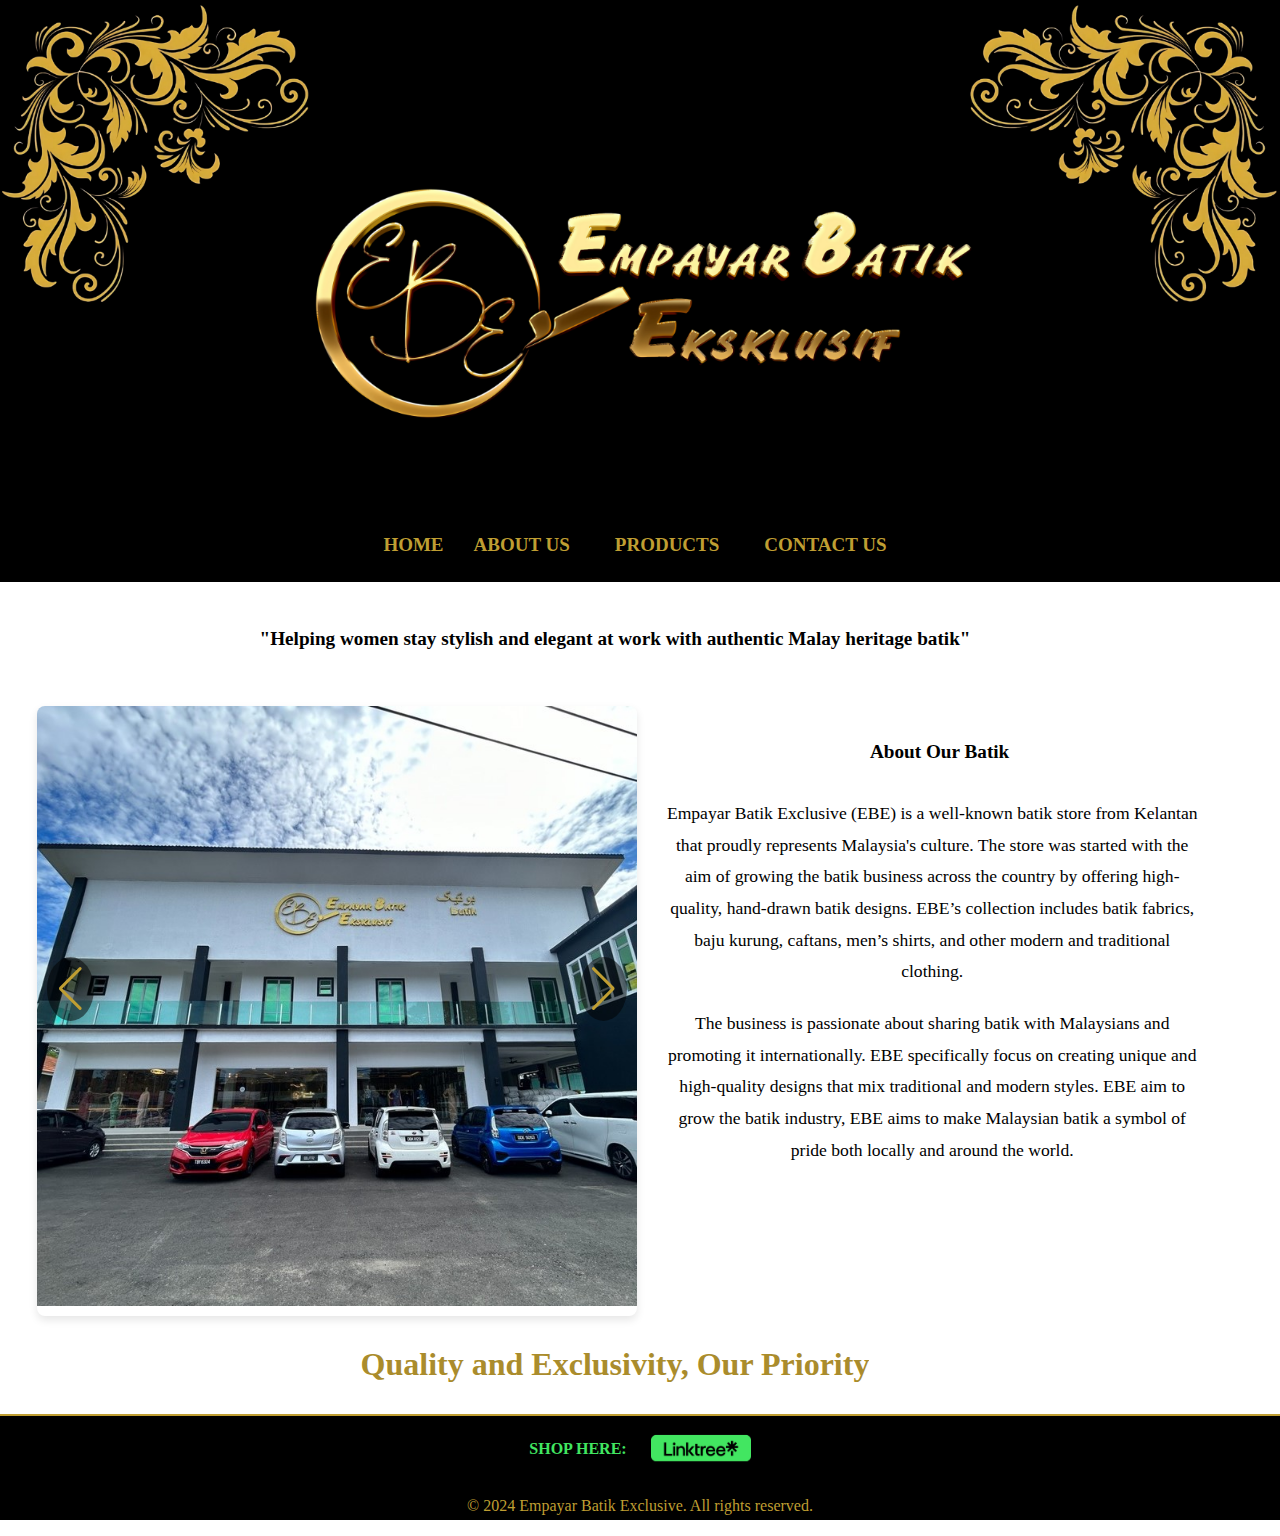
<file: index.html>
<!DOCTYPE html>
<html lang="en">
<head>
    <meta charset="UTF-8">
    <meta name="viewport" content="width=device-width, initial-scale=1.0">
    <meta name="description" content="Explore Empayar Batik Exclusive. A leading batik store from Kelantan offering exclusive hand-drawn batik, baju kurung, caftans, and more. Proudly promoting Malaysia's heritage globally.">
    <title>Empayar Batik Exclusive</title>
    <link rel="icon" type="image/PNG" sizes="32x32" href="logo-ebe/iconebe.PNG">
    <link href="https://fonts.googleapis.com/css2?family=Pacifico&display=swap" rel="stylesheet">
    <link rel="stylesheet" href="ebe.css">
    <link rel="stylesheet" href="https://unpkg.com/swiper/swiper-bundle.min.css">
    <script src="https://unpkg.com/swiper/swiper-bundle.min.js"></script>
</head>
    
<body>
    <img src="logo-ebe/header photo.png" alt="HEADER LOGO" class="header-photo">
    
    <!-- Header -->
    <header>
        <div class="menu-toggle" id="mobile-menu">
            <span class="bar"></span>
            <span class="bar"></span>
            <span class="bar"></span>
        </div>
        <nav id="nav-menu">
            <a href="index.html">HOME</a>
            <a href="profile.html">ABOUT US</a>
            <div class="dropdown">
                <a href="products.html" class="dropbtn">PRODUCTS</a>
                <div class="dropdown-content">
                    <a href="kaftan.html">Caftan</a>
                    <a href="jubah.html">Jubah</a>
                    <a href="blouse.html">Blouse</a>
                    <a href="baju-kurung.html">Baju Kurung</a>
                    <a href="short-sleeve-shirt.html">Short Sleeve Men Shirt</a>
                    <a href="long-sleeve-shirt.html">Long Sleeve Men Shirt</a>
                    <a href="kain-pasang-cotton.html">Kain Pasang Cotton</a>
                    <a href="kain-pasang-crepe.html">Kain Pasang Sutera Crepe</a>
                </div>
            </div>
            <a href="contact.html">CONTACT US</a>
        </nav>
    </header>

    <!-- Main Content -->
    <main>
        <p class="fade-in-special">"Helping women stay stylish and elegant at work with authentic Malay heritage batik"</p>
        <div class="content-wrapper">
            <!-- Photo Box -->
            <div class="photo-box">
                <div class="swiper-container">
                    <div class="swiper-wrapper">
                        <div class="swiper-slide"><img src="img index/home 1.jpg" alt="Image 1"></div>
                        <div class="swiper-slide"><img src="img index/home 2.jpg" alt="Image 2"></div>
                        <div class="swiper-slide"><img src="img index/home 3.jpg" alt="Image 3"></div>
                        <div class="swiper-slide"><img src="img index/home 4.jpg" alt="Image 4"></div>
                        <div class="swiper-slide"><img src="img index/home 5.jpg" alt="Image 5"></div>
                        <div class="swiper-slide"><img src="img index/home 6.jpg" alt="Image 6"></div>
                    </div>
                    <!-- Navigation Buttons -->
                    <div class="swiper-button-prev"></div>
                    <div class="swiper-button-next"></div>
                </div>
            </div>
            
            <!-- Text Content -->
            <div class="text-content">
                <h3>About Our Batik</h3>
                <p>Empayar Batik Exclusive (EBE) is a well-known batik store from Kelantan that proudly represents Malaysia's culture. The store was started with the aim of growing the batik business across the country by offering high-quality, hand-drawn batik designs. EBE’s collection includes batik fabrics, baju kurung, caftans, men’s shirts, and other modern and traditional clothing.</p>
                <p>The business is passionate about sharing batik with Malaysians and promoting it internationally. EBE specifically focus on creating unique and high-quality designs that mix traditional and modern styles. EBE aim to grow the batik industry, EBE aims to make Malaysian batik a symbol of pride both locally and around the world.</p>
            </div>
        </div>

        <p class="animated-text">Quality and Exclusivity, Our Priority</p>
    </main>

    <!-- Footer -->
    <footer>
        <div>
            <span class="shop-here">SHOP HERE:</span>
            <a href="https://linktr.ee/empayarbatikexclusive" target="_blank" rel="noopener noreferrer">
                <img src="logos/linktree.png" 
                     alt="Linktree Logo" 
                     class="linktree-logo">
            </a>
        </div>
        <p>&copy; 2024 Empayar Batik Exclusive. All rights reserved.</p>
    </footer>
    
    <!-- Scripts -->
    <script>
        // Mobile Menu Toggle
        const mobileMenu = document.getElementById('mobile-menu');
        const navMenu = document.getElementById('nav-menu');

        mobileMenu.addEventListener('click', () => {
            navMenu.classList.toggle('active');
        });

        // Swiper Initialization
        var swiper = new Swiper('.swiper-container', {
            slidesPerView: 1,
            spaceBetween: 10,
            navigation: {
                nextEl: '.swiper-button-next',
                prevEl: '.swiper-button-prev',
            },
            loop: true,
            autoplay: {
                delay: 2500,
                disableOnInteraction: false,
            },
        });

        // Sticky Header
        window.onscroll = function() {
            stickyHeader();
        };

        var header = document.querySelector('header');
        var sticky = header.offsetTop;

        function stickyHeader() {
            if (window.pageYOffset > sticky) {
                header.classList.add("fixed-header");
            } else {
                header.classList.remove("fixed-header");
            }
        }
    </script>
</body>
</html>
</file>
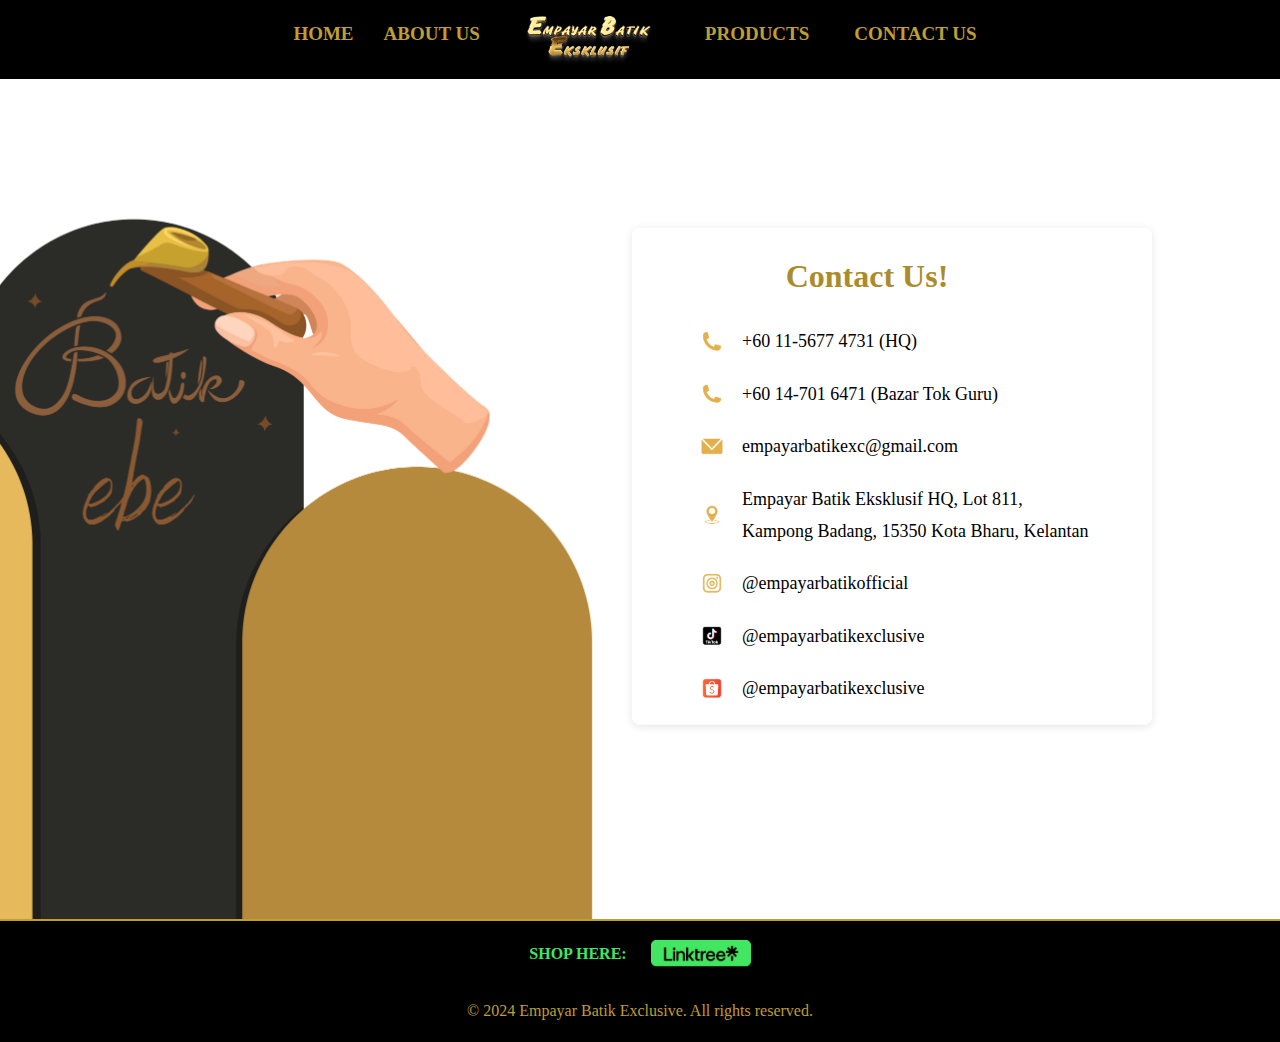
<file: contact.html>
<!DOCTYPE html>
<html lang="en">
    <head>
        <meta charset="UTF-8">
        <meta name="viewport" content="width=device-width, initial-scale=1.0">
        <meta name="description" content="Explore Empayar Batik Exclusive. A leading batik store from Kelantan offering exclusive hand-drawn batik, baju kurung, caftans, and more. Proudly promoting Malaysia's heritage globally.">
        <title>Empayar Batik Exclusive</title>
        <link rel="icon" type="image/PNG" sizes="32x32" href="logo-ebe/iconebe.PNG">
        <link href="https://fonts.googleapis.com/css2?family=Pacifico&display=swap" rel="stylesheet">
        <link rel="stylesheet" href="ebe.css">
    </head>

<body class="contact-page">
    <header>
        <div class="menu-toggle" id="mobile-menu">
            <span class="bar"></span>
            <span class="bar"></span>
            <span class="bar"></span>
        </div>
        <nav id="nav-menu">
 <!--       <a href="index.html" class="logo-link">
                <img src="logo-ebe/iconebe.PNG" alt="HEADER LOGO" class="header-img">
            </a>-->                     
            <a href="index.html">HOME</a>
            <a href="profile.html">ABOUT US</a>
            
            <!-- Image inserted here -->
            <a href="index.html" class="logo-between">
                <img src="logo-ebe/wordebe.PNG" alt="LOGO IMAGE" class="logo-image">
            </a>
    
            <div class="dropdown">
                <a href="products.html" class="dropbtn">PRODUCTS</a>
                <div class="dropdown-content">
                    <a href="kaftan.html">Caftan</a>
                    <a href="jubah.html">Jubah</a>
                    <a href="blouse.html">Blouse</a>
                    <a href="baju-kurung.html">Baju Kurung</a>
                    <a href="short-sleeve-shirt.html">Short Sleeve Men Shirt</a>
                    <a href="long-sleeve-shirt.html">Long Sleeve Men Shirt</a>
                    <a href="kain-pasang-cotton.html">Kain Pasang Cotton</a>
                    <a href="kain-pasang-crepe.html">Kain Pasang Sutera Crepe</a>
                </div>
            </div>
            <a href="contact.html">CONTACT US</a>
        </nav>
    </header>

    <main>
        <section class="contact-info">
            <p class="animated-text">Contact Us!</p>
            <div class="contact-item">
                <img src="logos/phone.png" alt="Phone">
                <a href="https://wa.link/kldabl">+60 11-5677 4731 (HQ)</a>
            </div>
            <div class="contact-item">
                <img src="logos/phone.png" alt="Phone">
                <a href="https://wa.link/edio3g">+60 14-701 6471 (Bazar Tok Guru)</a>
            </div>
            <div class="contact-item">
                <img src="logos/email.png" alt="Email">
                <a href="mailto:empayarbatikexc@gmail.com">empayarbatikexc@gmail.com</a>
            </div>
            <div class="contact-item">
                <img src="logos/location.png" alt="Location">
                <a href="https://maps.app.goo.gl/1e1bDQJQm6b8pzWu6" target="_blank" rel="noopener noreferrer">
                    Empayar Batik Eksklusif HQ, Lot 811, Kampong Badang, 15350 Kota Bharu, Kelantan
                </a>
            </div>
            <div class="contact-item">
                <img src="logos/insta.png" alt="Instagram">
                <a href="https://www.instagram.com/empayarbatikofficial" target="_blank" rel="noopener noreferrer">
                    @empayarbatikofficial
                </a>
            </div>
            <div class="contact-item">
                <img src="logos/tiktok.png" alt="TikTok">
                <a href="https://www.tiktok.com/@empayarbatikexclusive" target="_blank" rel="noopener noreferrer">
                    @empayarbatikexclusive
                </a>
            </div>
            <div class="contact-item">
                <img src="logos/shopee.png" alt="Shopee">
                <a href="https://shopee.com/empayarbatikexclusive" target="_blank" rel="noopener noreferrer">
                    @empayarbatikexclusive
                </a>
            </div>
        </section>
    </main>    

    <footer>
        <div>
            <span class="shop-here">SHOP HERE:</span>
            <a href="https://linktr.ee/empayarbatikexclusive" target="_blank" rel="noopener noreferrer">
                <img src="logos/linktree.png" 
                     alt="Linktree Logo" 
                     class="linktree-logo">
            </a>
        </div>
        <p>&copy; 2024 Empayar Batik Exclusive. All rights reserved.</p>
    </footer>
    <script>
        // JavaScript to make header sticky after scrolling past the header photo
        window.onscroll = function() {
            stickyHeader();
        };
    
        var header = document.querySelector('header');
        var sticky = header.offsetTop;
    
        function stickyHeader() {
            if (window.pageYOffset > sticky) {
                header.classList.add("fixed-header");
            } else {
                header.classList.remove("fixed-header");
            }
        }
    
        // JavaScript for mobile menu toggle
        const mobileMenu = document.getElementById("mobile-menu");
        const navMenu = document.getElementById("nav-menu");

        // Toggle the 'active' class to show/hide the nav menu
        mobileMenu.addEventListener("click", function() {
            navMenu.classList.toggle("active");
        });
    </script>
</body>
</html>
</file>
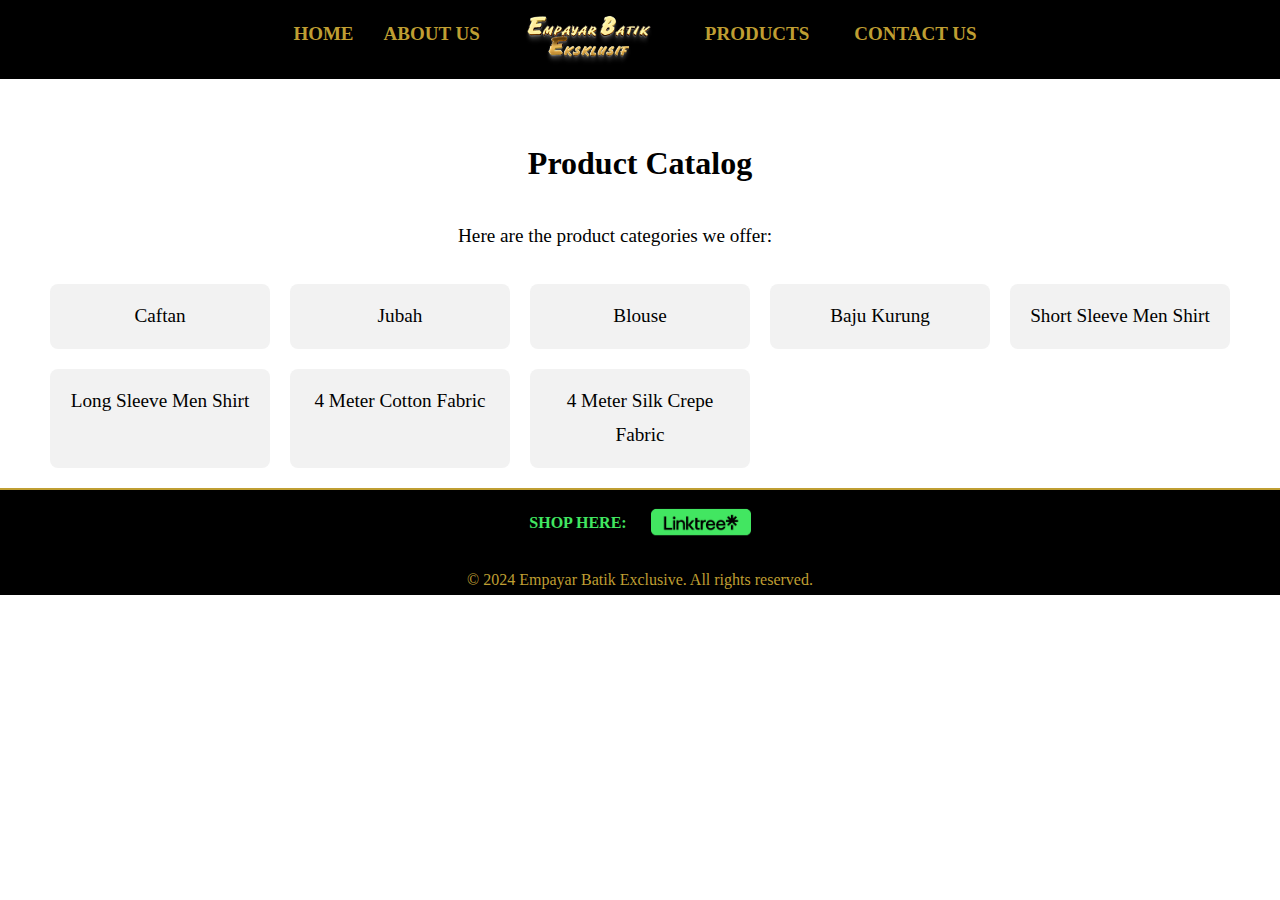
<file: products.html>
<!DOCTYPE html>
<html lang="en">
    <head>
        <meta charset="UTF-8">
        <meta name="viewport" content="width=device-width, initial-scale=1.0">
        <meta name="description" content="Explore Empayar Batik Exclusive. A leading batik store from Kelantan offering exclusive hand-drawn batik, baju kurung, caftans, and more. Proudly promoting Malaysia's heritage globally.">
        <title>Empayar Batik Exclusive</title>
        <link rel="icon" type="image/PNG" sizes="32x32" href="logo-ebe/iconebe.PNG">
        <link href="https://fonts.googleapis.com/css2?family=Pacifico&display=swap" rel="stylesheet">
        <link rel="stylesheet" href="ebe.css">
        <link rel="stylesheet" href="https://unpkg.com/swiper/swiper-bundle.min.css">
        <script src="https://unpkg.com/swiper/swiper-bundle.min.js"></script>
    </head>

<body>
    <header>
        <div class="menu-toggle" id="mobile-menu">
            <span class="bar"></span>
            <span class="bar"></span>
            <span class="bar"></span>
        </div>
        <nav id="nav-menu">
 <!--       <a href="index.html" class="logo-link">
                <img src="logo-ebe/iconebe.PNG" alt="HEADER LOGO" class="header-img">
            </a>-->                     
            <a href="index.html">HOME</a>
            <a href="profile.html">ABOUT US</a>
            
            <!-- Image inserted here -->
            <a href="index.html" class="logo-between">
                <img src="logo-ebe/wordebe.PNG" alt="LOGO IMAGE" class="logo-image">
            </a>
    
            <div class="dropdown">
                <a href="products.html" class="dropbtn">PRODUCTS</a>
                <div class="dropdown-content">
                    <a href="kaftan.html">Caftan</a>
                    <a href="jubah.html">Jubah</a>
                    <a href="blouse.html">Blouse</a>
                    <a href="baju-kurung.html">Baju Kurung</a>
                    <a href="short-sleeve-shirt.html">Short Sleeve Men Shirt</a>
                    <a href="long-sleeve-shirt.html">Long Sleeve Men Shirt</a>
                    <a href="kain-pasang-cotton.html">Kain Pasang Cotton</a>
                    <a href="kain-pasang-crepe.html">Kain Pasang Sutera Crepe</a>
                </div>
            </div>
            <a href="contact.html">CONTACT US</a>
        </nav>
    </header>
    
    <main>
        <h2>Product Catalog</h2>
        <p>Here are the product categories we offer:</p>
        <div class="product-list">
            <a href="kaftan.html" class="product-item">Caftan</a>
            <a href="jubah.html" class="product-item">Jubah</a>
            <a href="blouse.html" class="product-item">Blouse</a>
            <a href="baju-kurung.html" class="product-item">Baju Kurung</a>
            <a href="short-sleeve-shirt.html" class="product-item">Short Sleeve Men Shirt</a>
            <a href="long-sleeve-shirt.html" class="product-item">Long Sleeve Men Shirt</a>
            <a href="kain-pasang-cotton.html" class="product-item">4 Meter Cotton Fabric</a>
            <a href="kain-pasang-crepe.html" class="product-item">4 Meter Silk Crepe Fabric</a>
        </div>
    </main>

    <footer>
        <div>
            <span class="shop-here">SHOP HERE:</span>
            <a href="https://linktr.ee/empayarbatikexclusive" target="_blank" rel="noopener noreferrer">
                <img src="logos/linktree.png" 
                     alt="Linktree Logo" 
                     class="linktree-logo">
            </a>
        </div>
        <p>&copy; 2024 Empayar Batik Exclusive. All rights reserved.</p>
    </footer>
    
    <script>
        // JavaScript to make header sticky after scrolling past the header photo
        window.onscroll = function() {
            stickyHeader();
        };
    
        var header = document.querySelector('header');
        var sticky = header.offsetTop;
    
        function stickyHeader() {
            if (window.pageYOffset > sticky) {
                header.classList.add("fixed-header");
            } else {
                header.classList.remove("fixed-header");
            }
        }
    
        // JavaScript for mobile menu toggle
        const mobileMenu = document.getElementById("mobile-menu");
        const navMenu = document.getElementById("nav-menu");

        // Toggle the 'active' class to show/hide the nav menu
        mobileMenu.addEventListener("click", function() {
            navMenu.classList.toggle("active");
        });
    </script>
</body>
</html>
</file>
<file: ebe.css>
/* General Styling */
body {
    font-family: 'Times New Roman', serif;
    background-color: white !important;
    color: black;
    margin: 0;
    padding: 0;
    line-height: 1.8;
    overflow-x: hidden;
}

html {
    margin: 0;
    padding: 0;
    overflow-x: hidden;
}

/* Header Styling */
header {
    background: black;
    color: #bf9e32;
    padding: 10px;
    display: flex;
    align-items: flex-start;
    justify-content: center;
    position: relative;
    margin-top: -10px;
    transition: transform 0.3s ease-in-out;
    z-index: 1000;
}

/* Fixed Header after scroll */
.fixed-header {
    position: fixed;
    top: 0;
    left: 0;
    width: 100%;
    background-color: black;
    z-index: 1000;
    transform: translateY(0);
}

/* Header Photo Styling */
.header-photo {
    width: 100%;
    height: auto;
    margin: 0 auto;
    background-color: black;
    margin-top: 0;
}

header:not(.fixed-header) {
    transform: translateY(0);
}

/* Logo Image Styling */
.header-img {
    width: 100px;
    height: auto;
    display: block;
}

/* Styling for the logo placed between ABOUT US and PRODUCTS & SERVICES */
.logo-between {
    display: flex;
    justify-content: center;
    align-items: center;
}

.logo-image {
    width: 150px; /* Adjust width as needed */
    height: auto;
    margin: 0; /* Adds spacing around the logo */
}

/* Mobile Menu Toggle */
.menu-toggle {
    display: none;
    flex-direction: column;
    cursor: pointer;
    margin-right: 10px;
}

.menu-toggle .bar {
    background-color: #bf9e32;
    height: 5px;
    width: 20px;
    margin: 3px 0;
    border-radius: 3px;
}

/* Responsive Navigation */
nav {
    display: flex;
    justify-content: space-around;
    align-items: center;
    flex-wrap: wrap;
}

#nav-menu a {
    margin: 0 10px;
    text-decoration: none;
    color: #bf9e32;
    font-size: 19px;
    margin-right: 20px;
}

#nav-menu {
    display: flex;
    flex-wrap: wrap;
    justify-content: space-around;
    align-items: center;
    font-size: 16px;
    font-weight: bold;
}

/* Mobile Navigation */
@media (max-width: 700px) {
    .logo-image {
        display: block; /* Keeps it as a block element */
        max-width: 0;   /* Prevents the image from taking up space */
        overflow: hidden; /* Hides the image content */
    }
    /* Hide logo link on mobile
    .logo-link {
        display: none !important; /* Ensure it is not displayed
    }*/
    .menu-toggle {
        display: flex;
        position: absolute; /* Absolute position to place it on the left */
        left: 10px;  /* Adjust the distance from the left edge */
        top: 10px;   /* Optional: Adjust the distance from the top edge */
    }

    #nav-menu {
        display: none;  /* Initially hidden on mobile */
        flex-direction: column;
        text-align: center;
        width: 100%;  /* Ensure the menu takes up full width */
    }

    #nav-menu.active {
        display: flex;  /* Show when the 'active' class is added */
    }
    
    #nav-menu a {
        text-decoration: none;
        color: #bf9e32;
        font-size: 14px;
        margin-right: 20px;
        font-weight: normal;
    }

    header {
        background: black;
        color: #bf9e32;
        padding: 25px;
        display: flex;
        align-items: flex-start;
        justify-content: center;
        margin-top: -10px;
        transition: transform 0.3s ease-in-out;
    }
}

nav a:hover {
    color: white;
    transform: scale(1.1);
}

/* Logo Link Styling */
.logo-link {
    position: absolute;
    left: 0;
    top: 20%;
    display: inline-block;
    z-index: 100;
}

.logo-link:hover {
    transform: scale(1.1);
}

/* Dropdown Styling */
.dropdown {
    position: relative;
    display: inline-block;
    font-size: 16px; /* Adjust font size here */
}

.dropdown .dropbtn {
    color: #bf9e32;
    font-size: 1.2em;
    padding: 10px 15px;
    background-color: black;
    border: none;
    cursor: pointer;
    display: inline-flex;
    align-items: center;
}

.dropdown .dropbtn:hover {
    color: white;
}

.dropdown-content {
    position: absolute;
    background-color: rgba(37, 37, 37, 0.892);
    min-width: 200px;
    z-index: 1;
    left: -15px;
    visibility: hidden;
    opacity: 0;
    transform: translateY(-10px);
    transition: opacity 0.4s ease, transform 0.4s ease; /* Make transition smoother */
}

.dropdown-content a {
    color: #bf9e32;
    padding: 10px 10px;
    text-decoration: none;
    display: block;
    font-size: 1.1em;
    font-weight: normal;
}

.dropdown-content a:hover {
    color: white;
    background-color: #333;
}

.dropdown:hover .dropdown-content {
    visibility: visible;
    opacity: 1;
    transform: translateY(0);
    transition: opacity 0.4s ease, transform 0.4s ease; /* Ensure smoother transition */
}

/* Main Content Styling */
main {
    padding: 30px;
    text-align: center;
}

main h2, main h3, main p {
    color: black;
}

main h2 {
    font-size: 2em;
}

main p {
    font-size: 1.2em;
    margin: 10px 0;
    margin-right: 50px;
}

main h3 {
    font-size: 1.2em;
    margin: 10px 0;
}

.contact-main {
    flex: 1; /* Ensures it takes the same flex behavior as text-content */
    max-width: 48%; /* Matches the width of text-content */
    display: flex;
    flex-direction: column;
    justify-content: center; /* Centers content vertically */
    margin-left: 22%; /* Matches the left margin of text-content */
    margin-bottom: 0; /* Aligns bottom margin */
    font-size: 1.1em; /* Matches font size of text-content */
    color: black; /* Matches text-content color */
}

.contact-main h2 {
    color: #bf9e32; /* Use consistent styling */
    margin-bottom: 10px; /* Add spacing */
}

.contact-main p {
    margin: 10px 0; /* Spacing between paragraphs */
    line-height: 1.8; /* Matches general text-content */
}

.logo-img {
    width: 40px; /* Adjust image size */
    height: auto;
    margin-right: 10px;
}

/* Contact Info Box Styling */
.contact-info {
    color: #bf9e32; /* Use consistent styling */
    width: 400px; /* Sets the width of the contact section */
    padding-left: 60px;
    padding-right: 60px;
    background-color: #ffffff86; /* Sets a white background color */
    border-radius: 8px; /* Rounds the corners with an 8px radius */
    box-shadow: 0 2px 8px rgba(0, 0, 0, 0.1); /* Adds a soft shadow around the section for a subtle 3D effect */
    position: absolute; /* Allows it to be positioned freely */
    right: 0; /* Aligns the box to the right side */
    margin-right: 10%; /* Adds space on the right */
    top: 60%; /* Centers the box vertically */
    margin-top: -5%;
    transform: translateY(-50%); /* Adjusts the vertical position to truly center it */
}

/* Contact item flexbox */
.contact-item {
    display: flex;
    flex-direction: row;  /* Arrange items in a row by default */
    align-items: center;  /* Vertically align image and text */
    gap: 10px;  /* Space between image and text */
    justify-content: flex-start;  /* Align to the left */
    text-align: left;  /* Force text to align left */
    margin-bottom: 20px;
}

/* Contact item image */
.contact-item img {
    max-width: 40px;  /* Set image width */
    height: auto;
}

/* Contact item text and link */
.contact-item p {
    margin: 0;
    flex-grow: 1;  /* Allow the text to take the available space */
    white-space: normal;  /* Allow the text to wrap */
    text-align: left;  /* Force text inside to be left-aligned */
}

/* Contact item link */
.contact-item a {
    color: #000000;
    text-decoration: none;
    font-size: 18px;          /* Adjust font size for smaller screens */
}

.contact-item a:hover {
    color: #bf9e32;
    transform: scale(1.1);
    text-decoration: underline;
}

/* Apply background image only to contact page */
.contact-page main {
    background-image: url('img contact/contact.png'); /* Replace with your image path */
    background-size: cover;   /* Ensure the image covers the entire area */
    background-position: top center; /* Align the background image to the top */
    background-repeat: no-repeat; /* Prevent the image from repeating */
    padding: 10px; /* Optional, for spacing inside the main content */
    display: flex; /* Flex layout to align content */
    flex-direction: column; /* Stack items vertically */
    min-height: calc(100vh - 50px); /* Adjust this for mobile height calculation */
    box-sizing: border-box; /* Ensure padding doesn't affect the height */
    margin-top: 20px; /* Adds space between the background image and the header */
}

/* Ensure the footer is placed below the content */
.contact-page {
    display: flex;
    flex-direction: column;
    min-height: 100vh; /* Ensure full height of the viewport */
}

.contact-page main {
    flex: 1; /* Allow the main content to expand as needed */
}

/* Shared styles for logo and link items */
.contact-page .contact-info .item {
    display: flex; /* Align elements in a row */
    align-items: center; /* Vertically center logo and text */
    gap: 10px; /* Space between logo and text */
    margin-bottom: 15px; /* Space between items */
    flex-wrap: nowrap; /* Prevent wrapping */
}

.contact-page .contact-info .item img {
    max-width: 30px; /* Adjust logo size */
    height: auto; /* Maintain aspect ratio */
}

.contact-page .contact-info .item a {
    text-decoration: none; /* Remove underline */
    color: inherit; /* Keep text color consistent */
    font-size: 16px; /* Adjust font size for readability */
}

/* Mobile Styles */
@media screen and (max-width: 700px) {

    .contact-page main {
        min-height: auto; /* Remove fixed height for mobile screens */
    }

    .contact-info {
        margin-top: 80%;
        margin-bottom: 0;
        padding-top: 20px;
        width: 80%;
        position: relative;
    }

    .contact-item {
        flex-direction: row; /* Ensure the image and text are in one line */
        align-items: center; /* Keep them vertically aligned */
        gap: 10px; /* Adjust the gap between items */
    }

    .contact-item img {
        width: 40px; /* Adjust size of icons on mobile */
        height: auto;
    }

    .contact-item a {
        font-size: 14px; /* Adjust text size for mobile */
    }

    .contact-page .contact-info .item {
        gap: 8px; /* Reduce gap for smaller screens */
    }

    .contact-page .contact-info .item a {
        font-size: 14px; /* Slightly smaller text for mobile */
    }

}

.content-wrapper {
    display: flex;
    justify-content: space-between;
    gap: 20px;
    margin-top: 50px;
}

.content-wrapper h4 {
    margin: 0 auto;
    text-align: center;
    font-size: 1.2rem;
    font-style: italic;
    color: #555;
    animation: slideInFromLeft 1.5s ease-out forwards;
}

.text-content {
    flex: 1;
    max-width: 48%;
    display: flex;
    flex-direction: column;
    justify-content: center;
}

.text-content h3 {
    flex: 1;
    max-width: 50%;
    display: flex;
    flex-direction: column;
    justify-content: center;
    margin-left: 22%;
    margin-bottom: 0;
}

.text-content p {
    font-size: 1.1em;
}

.text-content p:first-child {
    margin-top: 0;
}

.text-content p:last-child {
    margin-bottom: 150px;
}

/* Responsive Styling for Mobile */
@media screen and (max-width: 768px) {
    .content-wrapper {
        flex-direction: column; /* Stack elements vertically */
        align-items: center;
        gap: 20px; /* Space between elements */
    }

    .text-content, 
    .photo-box, 
    .photo-box2 {
        max-width: 90%; /* Adjust width for smaller screens */
        margin: 0 auto; /* Center the elements */
    }
}

/* Photo box styling */
.photo-box, .photo-box2 {
    width: 100%;
    max-width: 600px;
    height: 100%;
    margin: 0 auto;
    border-radius: 8px;
    box-shadow: 0 4px 8px rgba(0, 0, 0, 0.1);
    overflow: hidden;
    animation: slideInFromLeft 1.5s ease-out forwards;
}

/* Styling the video element */
.photo-box video, .photo-box2 video {
    width: 100%;
    height: auto;
    border-radius: 10px;
    box-shadow: 0 4px 8px rgba(0, 0, 0, 0.2);
    outline: none;
}

@keyframes slideInFromLeft {
    0% {
        opacity: 0;
        transform: translateX(-100%);
    }
    100% {
        opacity: 1;
        transform: translateX(0);
    }
}

@keyframes slideInFromRight {
    0% {
        opacity: 0;
        transform: translateX(100%);
    }
    100% {
        opacity: 1;
        transform: translateX(0);
    }
}

/* Additional Styling */
.animated-text {
    display: inline-block;
    font-size: 2rem;
    font-weight: bold;
    color: #aa8c2c;
    white-space: nowrap;
    overflow: hidden;
    animation: typing 4s steps(35, end) infinite, blink-cursor 0.75s step-end infinite;
    max-width: 35ch;
    margin-top: 20px;
}

/* Mobile Navigation */
@media (max-width: 700px) {
    .animated-text {
        display: inline-block;
        font-size: 1rem;
        font-weight: bold;
        color: #aa8c2c;
        white-space: nowrap;
        overflow: hidden;
        animation: typing 4s steps(35, end) infinite, blink-cursor 0.75s step-end infinite;
        max-width: 35ch;
        margin-top: 20px;
        margin-left: 20px;
    }

    .text-content p {
        font-size: 1em;
        width: 100%;
    }
    
    main p {
        font-size: 1em;
        margin: 10px 0;
        margin-right: 50px;
    }

    .fade-in-special {
        font-weight: bold;
        width: 100%;
    }

    .text-content p, .fade-in-special {
        animation: fadeInText 1.5s ease-in-out forwards;
        animation-delay: 0.5s;
        font-size: 14px;
    }
}

@keyframes typing {
    0% { width: 0; }
    100% { width: 35ch; }
}

@keyframes blink-cursor {
    50% { border-color: transparent; }
    100% { border-color: #aa8c2c; }
}

/* Animations for Main Text */
@keyframes fadeInText {
    0% { opacity: 0; transform: translateY(20px); }
    100% { opacity: 1; transform: translateY(0); }
}

/* Apply animation to text content */
.text-content p, .fade-in-special {
    animation: fadeInText 1.5s ease-in-out forwards;
    animation-delay: 0.5s; /* Slight delay for smoother effect */
}

/* Swiper Slider Styling */
.swiper-container {
    position: relative;
}

.swiper-wrapper img {
    object-fit: cover !important;
    width: 100% !important;
    height: 100% !important;
}

.swiper-button-prev, .swiper-button-next {
    color: #bf9e32 !important;
    font-size: 2rem;
    position: absolute;
    top: 50%;
    transform: translateY(-50%);
    z-index: 10;
    background: rgba(0, 0, 0, 0.5);
    border-radius: 50%;
    padding: 10px;
    transition: background-color 0.3s ease, transform 0.3s ease;
}

.swiper-button-prev:hover, .swiper-button-next:hover {
    background: rgba(0, 0, 0, 0.8);
}

.swiper-button-prev {
    left: 10px;
}

.swiper-button-next {
    right: 10px;
}

.fade-in-special {
    font-weight: bold;
}

.photo-description {
    text-align: center;
    font-size: 1.2rem;
    color: #555;
    font-style: italic;
    width: 100%;
    max-width: 600px;
    margin: auto;
}

/* Mobile Navigation */
@media (max-width: 700px) {
    .photo-description {
        text-align: center;
        font-size: 14px;
        color: #555;
        font-style: italic;
        width: 100%;
        max-width: 600px;
        margin: auto;
    }
}

.space {
    height: 200px;
}

.space2 {
    height: 30px;
}

.product-list {
    display: grid;
    grid-template-columns: repeat(auto-fit, minmax(200px, 1fr));
    gap: 20px;
    padding: 20px;
}

.product-item {
    text-align: center;
    padding: 15px;
    background-color: #f2f2f2;
    border-radius: 8px;
    text-decoration: none;
    color: #000;
    font-size: 1.2em;
    transition: background-color 0.3s;
}

.product-item:hover {
    background-color: #bf9e32;
    color: white;
}

.text-overlay {
    position: absolute;
    top: 50%;
    left: 50%;
    transform: translate(-50%, -50%);
    text-align: center;
    background: rgba(255, 255, 255, 0); /* Slight background to improve readability */
    padding: 20px;
    border-radius: 10px;
    max-width: 600px; /* Ensures text and logos fit nicely */
    width: 90%; /* Responsive width */
}

.text-overlay h2 {
    font-size: 2rem;
    margin-bottom: 1rem;
    color: #bf9e32;

}

/* Full-width image styling */
.full-width-images {
    position: relative;
    padding: 0;
    margin: -30px;
    margin-bottom: 0;
}

.full-width-images img {
    width: 100%;
    height: auto;
    display: block;
    margin: 0;
    padding: 0;
    border: none;

    /* Default state: hidden */
    opacity: 0;
    transform: translateY(20px); /* Slightly move down for the effect */
    transition: opacity 1s ease, transform 1s ease;
}

/* Fade-in effect when scrolled into view */
.full-width-images img.visible {
    opacity: 1;
    transform: translateY(0); /* Reset position */
}

/* Footer Styling */
footer {
    background: black;
    color: #bf9e32;
    text-align: center;
    padding-top: 10px; /* Adjust padding to avoid too much overlap */
    font-size: 1em;
    border-top: 2px solid #bf9e32;
    margin-top: -30px; /* Use a negative margin to pull the footer upwards */
}

.shop-here {
    font-weight: bold;
    color: #41e661;
    margin-right: 10px;
    font-size: 1em;
    animation: blink 1s infinite;
}

@keyframes blink {
    0%, 100% {
        opacity: 1;
    }
    50% {
        opacity: 0;
    }
}

footer .linktree-logo {
    width: 100px;
    height: auto;
    vertical-align: middle;
}

/* Styling for the Linktree logo */
.linktree-logo {
    width: 60px; /* Set a fixed width */
    height: auto; /* Maintain aspect ratio */
    vertical-align: middle; /* Align it with the text */
    margin-left: 10px; /* Add spacing between the text and the logo */
    transition: transform 0.3s ease; /* Add hover effect for smooth scaling */
}

.linktree-logo:hover {
    transform: scale(1.1); /* Slight zoom-in effect on hover */
}

/* Mobile Navigation */
@media (max-width: 700px) {
    .shop-here {
        font-weight: bold;
        color: #41e661;
        font-size: 14px;
        animation: blink 1s infinite;
        width: 100%;
    }

    footer .linktree-logo {
        width: 70px;
        height: auto;
        vertical-align: middle;
    }

    footer {
        background: black;
        color: #bf9e32;
        text-align: center;
        padding-top: 10px;
        font-size: 14px;
        border-top: 2px solid #bf9e32;
        margin-top: -30px;
    }
}
</file>
